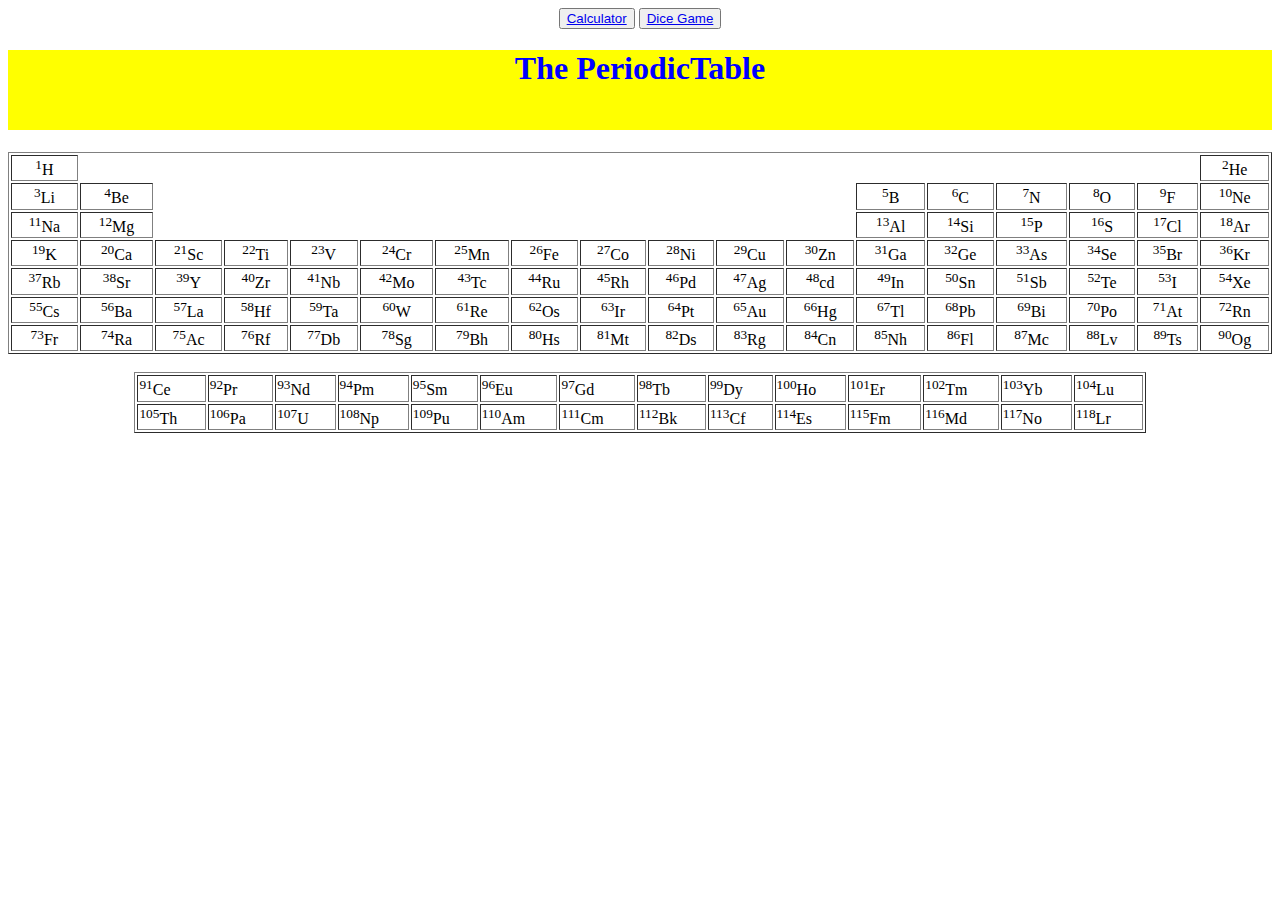
<file: index.html>
<!DOCTYPE html>
<html lang="en">

<head>
    <meta charset="UTF-8">
    <meta http-equiv="X-UA-Compatible" content="IE=edge">
    <meta name="viewport" content="width=device-width, initial-scale=1.0">
    <title>Periodic table</title>
</head>

<body>
    <center>
        <button> <a href="calculator/calculator.html">Calculator</a></button>
        <button> <a href="dicegame/dice.html">Dice Game</a></button>
        <h1 style="background-color: yellow;color: blue;height: 40px; height: 80px;">The PeriodicTable</h1>
        <table border="1" style= "empty-cells: hide; text-align: center;" width="100%" >

            <tr>
                <td><sup>1</sup>H </td>
                <td colspan="16"> </td>
                <td><sup>2</sup>He</td>
            </tr>
            <tr>
                <td><sup>3</sup>Li</td>
                <td><sup>4</sup>Be</td>
                <td colspan="10"></td>
                <td><sup>5</sup>B</td>
                <td><sup>6</sup>C</td>
                <td><sup>7</sup>N</td>
                <td><sup>8</sup>O</td>
                <td><sup>9</sup>F</td>
                <td><sup>10</sup>Ne</td>
            </tr>
            <tr>
                <td><sup>11</sup>Na</td>
                <td><sup>12</sup>Mg</td>
                <td colspan="10"></td>
                <td><sup>13</sup>Al</td>
                <td><sup>14</sup>Si</td>
                <td><sup>15</sup>P</td>
                <td><sup>16</sup>S</td>
                <td><sup>17</sup>Cl</td>
                <td><sup>18</sup>Ar</td>
            </tr>
            <tr>
                <td><sup>19</sup>K</td>
                <td><sup>20</sup>Ca</td>
                <td><sup>21</sup>Sc</td>
                <td><sup>22</sup>Ti</td>
                <td><sup>23</sup>V</td>
                <td><sup>24</sup>Cr</td>
                <td><sup>25</sup>Mn</td>
                <td><sup>26</sup>Fe</td>
                <td><sup>27</sup>Co</td>
                <td><sup>28</sup>Ni</td>
                <td><sup>29</sup>Cu</td>
                <td><sup>30</sup>Zn</td>
                <td><sup>31</sup>Ga</td>
                <td><sup>32</sup>Ge</td>
                <td><sup>33</sup>As</td>
                <td><sup>34</sup>Se</td>
                <td><sup>35</sup>Br</td>
                <td><sup>36</sup>Kr</td>
            </tr>
            <tr>
                <td><sup>37</sup>Rb</td>
                <td><sup>38</sup>Sr</td>
                <td><sup>39</sup>Y</td>
                <td><sup>40</sup>Zr</td>
                <td><sup>41</sup>Nb</td>
                <td><sup>42</sup>Mo</td>
                <td><sup>43</sup>Tc</td>
                <td><sup>44</sup>Ru</td>
                <td><sup>45</sup>Rh</td>
                <td><sup>46</sup>Pd</td>
                <td><sup>47</sup>Ag</td>
                <td><sup>48</sup>cd</td>
                <td><sup>49</sup>In</td>
                <td><sup>50</sup>Sn</td>
                <td><sup>51</sup>Sb</td>
                <td><sup>52</sup>Te</td>
                <td><sup>53</sup>I</td>
                <td><sup>54</sup>Xe</td>
            </tr>
            <tr>
                <td><sup>55</sup>Cs</td>
                <td><sup>56</sup>Ba</td>
                <td><sup>57</sup>La</td>
                <td><sup>58</sup>Hf</td>
                <td><sup>59</sup>Ta</td>
                <td><sup>60</sup>W</td>
                <td><sup>61</sup>Re</td>
                <td><sup>62</sup>Os</td>
                <td><sup>63</sup>Ir</td>
                <td><sup>64</sup>Pt</td>
                <td><sup>65</sup>Au</td>
                <td><sup>66</sup>Hg</td>
                <td><sup>67</sup>Tl</td>
                <td><sup>68</sup>Pb</td>
                <td><sup>69</sup>Bi</td>
                <td><sup>70</sup>Po</td>
                <td><sup>71</sup>At</td>
                <td><sup>72</sup>Rn</td>
            </tr>
            <tr>
                <td><sup>73</sup>Fr</td>
                <td><sup>74</sup>Ra</td>
                <td><sup>75</sup>Ac</td>
                <td><sup>76</sup>Rf</td>
                <td><sup>77</sup>Db</td>
                <td><sup>78</sup>Sg</td>
                <td><sup>79</sup>Bh</td>
                <td><sup>80</sup>Hs</td>
                <td><sup>81</sup>Mt</td>
                <td><sup>82</sup>Ds</td>
                <td><sup>83</sup>Rg</td>
                <td><sup>84</sup>Cn</td>
                <td><sup>85</sup>Nh</td>
                <td><sup>86</sup>Fl</td>
                <td><sup>87</sup>Mc</td>
                <td><sup>88</sup>Lv</td>
                <td><sup>89</sup>Ts</td>
                <td><sup>90</sup>Og</td>
            </tr>
        </table>
        <br>
        <table border="1px" style="empty-cells: hide;" width="80%">


            <td><sup>91</sup>Ce</td>
            <td><sup>92</sup>Pr</td>
            <td><sup>93</sup>Nd</td>
            <td><sup>94</sup>Pm</td>
            <td><sup>95</sup>Sm</td>
            <td><sup>96</sup>Eu</td>
            <td><sup>97</sup>Gd</td>
            <td><sup>98</sup>Tb</td>
            <td><sup>99</sup>Dy</td>
            <td><sup>100</sup>Ho</td>
            <td><sup>101</sup>Er</td>
            <td><sup>102</sup>Tm</td>
            <td><sup>103</sup>Yb</td>
            <td><sup>104</sup>Lu</td>

            </tr>
            <tr>

                <td><sup>105</sup>Th</td>
                <td><sup>106</sup>Pa</td>
                <td><sup>107</sup>U</td>
                <td><sup>108</sup>Np</td>
                <td><sup>109</sup>Pu</td>
                <td><sup>110</sup>Am</td>
                <td><sup>111</sup>Cm</td>
                <td><sup>112</sup>Bk</td>
                <td><sup>113</sup>Cf</td>
                <td><sup>114</sup>Es</td>
                <td><sup>115</sup>Fm</td>
                <td><sup>116</sup>Md</td>
                <td><sup>117</sup>No</td>
                <td><sup>118</sup>Lr</td>


            </tr>
        </table>
    </center>
</body>

</html>
</file>
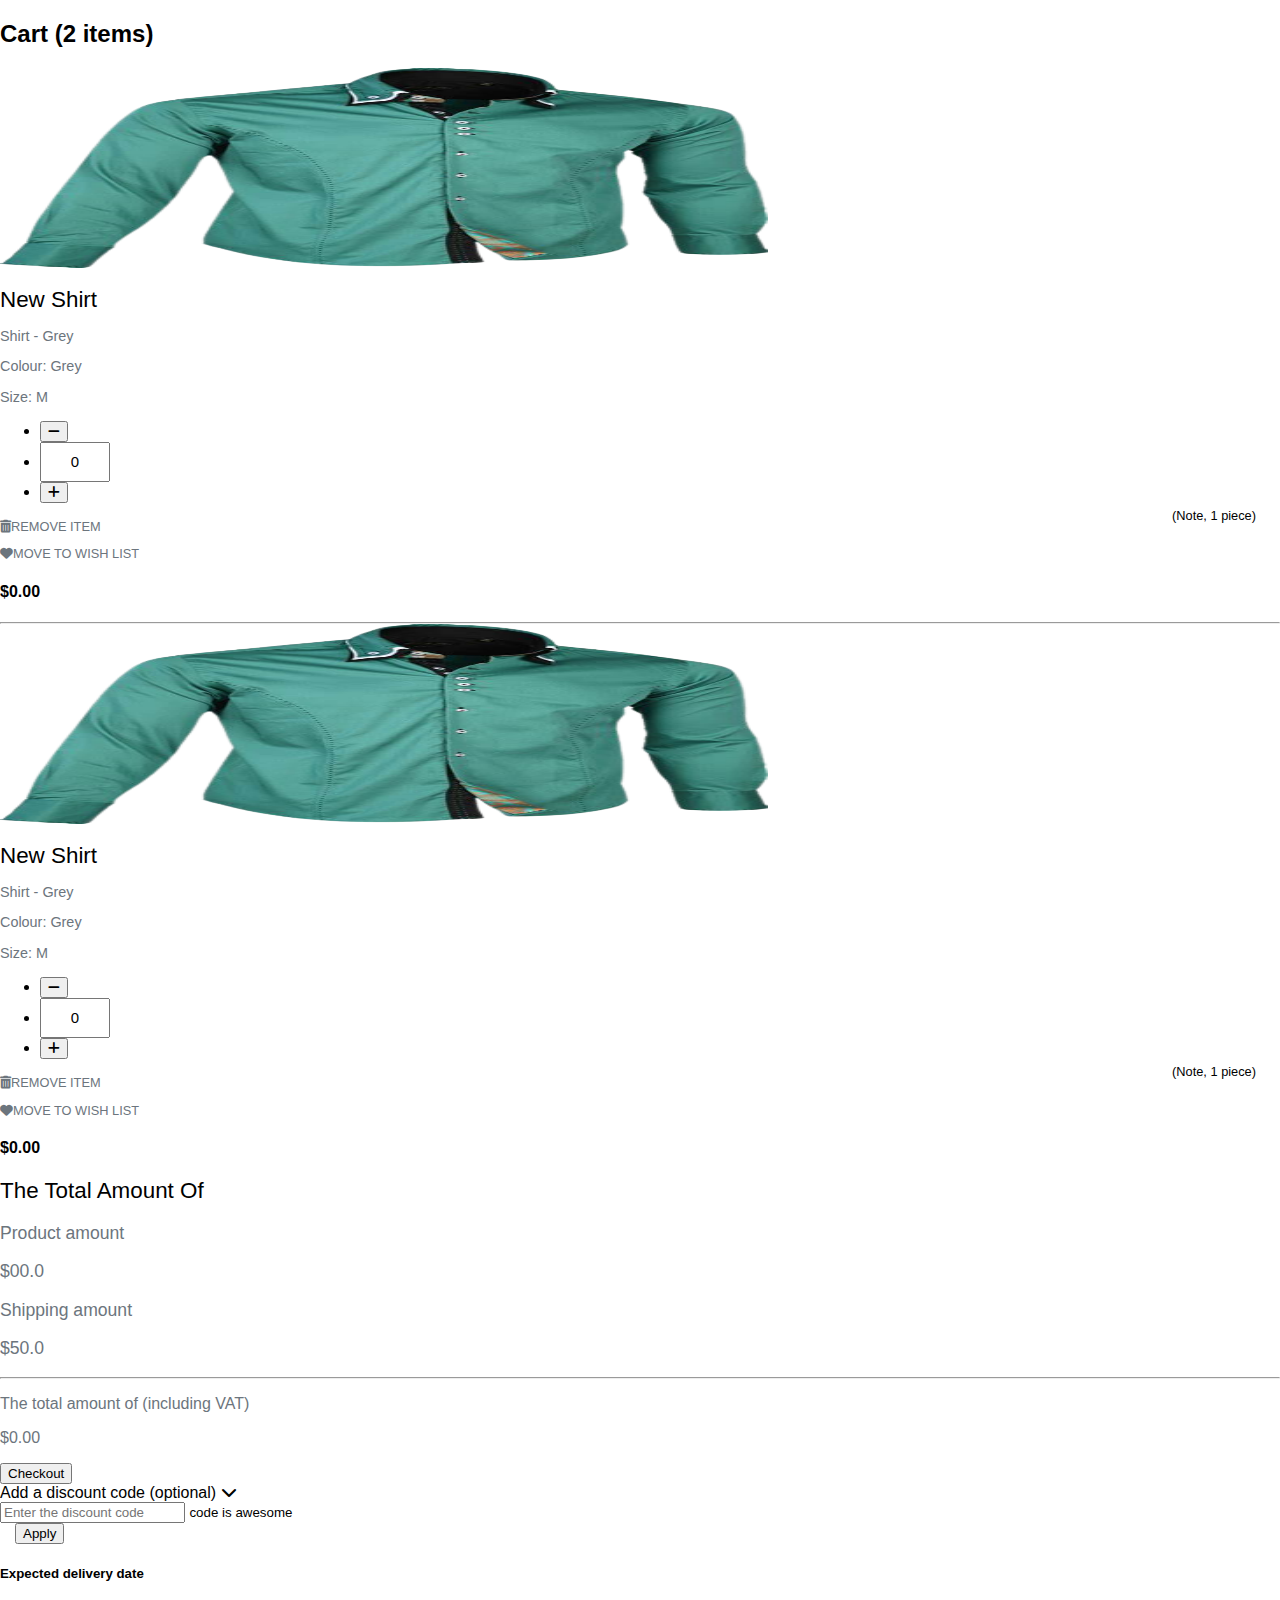
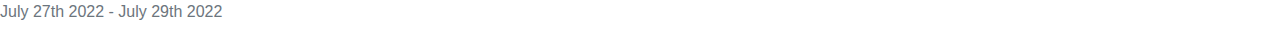
<file: ecommerce page/index.html>
<!doctype html>
<html lang="en">

<head>
    <meta charset="utf-8">
    <meta name="viewport" content="width=device-width, initial-scale=1">
    <link href="https://cdn.jsdelivr.net/npm/bootstrap@5.0.2/dist/css/bootstrap.min.css" rel="stylesheet"
        integrity="sha384-EVSTQN3/azprG1Anm3QDgpJLIm9Nao0Yz1ztcQTwFspd3yD65VohhpuuCOmLASjC" crossorigin="anonymous">
    <link rel="stylesheet" href="https://cdnjs.cloudflare.com/ajax/libs/font-awesome/6.1.2/css/all.min.css">
    <link rel="stylesheet" href="css/style.css">
    <title>Ecommerce</title>
</head>

<body class="bg-light">
    <div class="container-fluid">
        <div class="row">
            <div class="col-md-10 col-11 mx-auto">
                <div class="row mt-5 gx-3">
                    <!-- left side div -->
                    <div class="col-md-12 col-lg-8 col-11 mx-auto main_cart mb-lg-0 mb-5 shadow">
                        <div class="card p-4">
                            <h2 class="py-4 font-weight-bold">Cart (2 items)</h2>
                            <div class="row">
                                <!-- cart images div -->
                                <div class="col-md-5 col-11 mx-auto bg-light d-flex 
                                justify-content-center align-items-center product_img shadow">
                                    <img src="images/image1.png" width="60%" height="100%" alt="cart image"
                                        class="img_fluid">
                                </div>
                                <!-- cart product -->
                                <div class="col-md-7 col-11 mx-auto px-4 mt-2">
                                    <div class="row">
                                        <!--product name  -->
                                        <div class="col-5 card-title">
                                            <h1 class="mb-4 product_name">New Shirt</h1>
                                            <p class="mb-2">Shirt - Grey</p>
                                            <p class="mb-2">Colour: Grey</p>
                                            <p class="mb-3">Size: M</p>
                                        </div>
                                        <!-- Quantity inc -->
                                        <div class="col-7">
                                            <ul class="pagination justify-content-end set_quantity">
                                                <li class="page-item">
                                                    <button class="page-link"
                                                        onclick="decreaseNumber('textbox','itemValue')">
                                                        <i class="fa-solid fa-minus"></i></button>
                                                </li>
                                                <li class="page-item"><input class="page-link" type="text" name=""
                                                        value="0" id="textbox"> </li>
                                                <li class="page-item">
                                                    <button class="page-link"
                                                        onclick="increaseNumber('textbox','itemValue')"><i
                                                            class="fa-solid fa-plus"></i></button>
                                                </li>
                                            </ul>
                                        </div>
                                    </div>
                                    <!-- remove move and price -->
                                    <div class="row remove-and-wish">
                                        <div class="col-10 d-flex justify-content-between remove_wish">
                                            <p><i class="fas fa-trash-alt"></i>REMOVE ITEM</p>
                                            <p><i class="fas fa-heart"></i>MOVE TO WISH LIST</p>
                                        </div>
                                        <div class="col-2 d-flex justify-content-end price-money">
                                            <h4>$<span id="itemValue">0.00</span></h4>
                                        </div>
                                    </div>
                                </div>
                            </div>
                        </div>
<a href="assignment/index.html"></a>
<a href="paralex web/index.html"></a>
                        <!-- second cart -->
                        <hr>
                        <div class="card p-4">
                            <div class="row">
                                <!-- cart images div -->
                                <div class="col-md-5 col-11 mx-auto bg-light d-flex 
                                justify-content-center align-items-center product_img shadow">
                                    <img src="images/image1.png" width="60%" height="100%" alt="cart image"
                                        class="img_fluid">
                                </div>
                                <!-- cart product -->
                                <div class="col-md-7 col-11 mx-auto px-4 mt-2">
                                    <div class="row">
                                        <!--product name  -->
                                        <div class="col-5 card-title">
                                            <h1 class="mb-4 product_name">New Shirt</h1>
                                            <p class="mb-2">Shirt - Grey</p>
                                            <p class="mb-2">Colour: Grey</p>
                                            <p class="mb-3">Size: M</p>
                                        </div>
                                        <!-- Quantity inc -->
                                        <div class="col-7">
                                            <ul class="pagination justify-content-end set_quantity">
                                                <li class="page-item"><button class="page-link"
                                                        onclick="decreaseNumber('textbox1','itemValue1')"><i
                                                            class="fa-solid fa-minus"></i></button>
                                                </li>
                                                <li class="page-item"><input class="page-link" type="text" name=""
                                                        value="0" id="textbox1"> </li>
                                                <li class="page-item"><button class="page-link"
                                                        onclick="increaseNumber('textbox1','itemValue1')"><i
                                                            class="fa-solid fa-plus"></i></button></li>
                                            </ul>
                                        </div>
                                    </div>
                                    <!-- remove move and price -->
                                    <div class="row remove-and-wish">
                                        <div class="col-10 d-flex justify-content-between remove_wish">
                                            <p><i class="fas fa-trash-alt"></i>REMOVE ITEM</p>
                                            <p><i class="fas fa-heart"></i>MOVE TO WISH LIST</p>
                                        </div>
                                        <div class="col-2 d-flex justify-content-end price-money">
                                            <h4>$<span id="itemValue1">0.00</span></h4>
                                        </div>
                                    </div>
                                </div>
                            </div>
                        </div>
                    </div>
                    <!-- right side -->
                    <div class="col-md-12 col-lg-4 right col-11 mx-auto mt-lg-0 mt-md-5">
                        <div class="right_side p-3 bg-white shadow">
                            <h2 class="product_name mb-5">The Total Amount of</h2>
                            <div class="price_indiv d-flex justify-content-between">
                                <p>Product amount</p>
                                <p>$<span id="product_amount">00.0</span> </p>
                            </div>
                            <div class="price_indiv d-flex justify-content-between">
                                <p>Shipping amount</p>
                                <p>$<span id="shipping_amount">50.0</span> </p>
                            </div>
                            <hr>
                            <div class="total-amt d-flex justify-content-between fw-bold">
                                <p>The total amount of (including VAT)</p>
                                <p>$<span id="total_cart_amt">0.00</span> </p>
                            </div>
                            <button class="btn btn-primary text-uppercase">Checkout</button>
                        </div>
                        <!-- discount code part -->
                        <div class="discount_code mt-2 shadow">
                            <div class="card p-2">
                                <a data-bs-toggle="collapse" href="#collapseExample" role="button" aria-expanded="false"
                                    aria-controls="collapseExample" class="d-flex justify-content-between ">
                                    Add a discount code (optional)
                                    <i class="fa-solid fa-chevron-down "></i>
                                </a>
                                <div class="collapse" id="collapseExample">
                                    <div class="card card-body">
                                        <div class="mt-3">
                                            <input type="text" name="" id="discount_code1" class="form-control fw-bold"
                                                placeholder="Enter the discount code">
                                            <small id="error_trw" class="text-dark">code is awesome</small>
                                        </div>
                                    </div>
                                    <button class="btn btn-primary btn-sm" onclick="discount_code()">Apply</button>
                                </div>
                            </div>
                            <!-- discount ends -->
                            <div class="mt-2  p-2 bg-white shadow">
                                <div class="pt-2">
                                    <h5 class="mb-4">Expected delivery date</h5>
                                    <p>July 27th 2022 - July 29th 2022</p>
                                </div>

                            </div>

                        </div>

                    </div>
                </div>
            </div>
        </div>
    </div>




    <script src="js/app.js"></script>
    <script src="https://cdn.jsdelivr.net/npm/bootstrap@5.0.2/dist/js/bootstrap.bundle.min.js"
        integrity="sha384-MrcW6ZMFYlzcLA8Nl+NtUVF0sA7MsXsP1UyJoMp4YLEuNSfAP+JcXn/tWtIaxVXM"
        crossorigin="anonymous"></script>

</body>

</html>
</file>
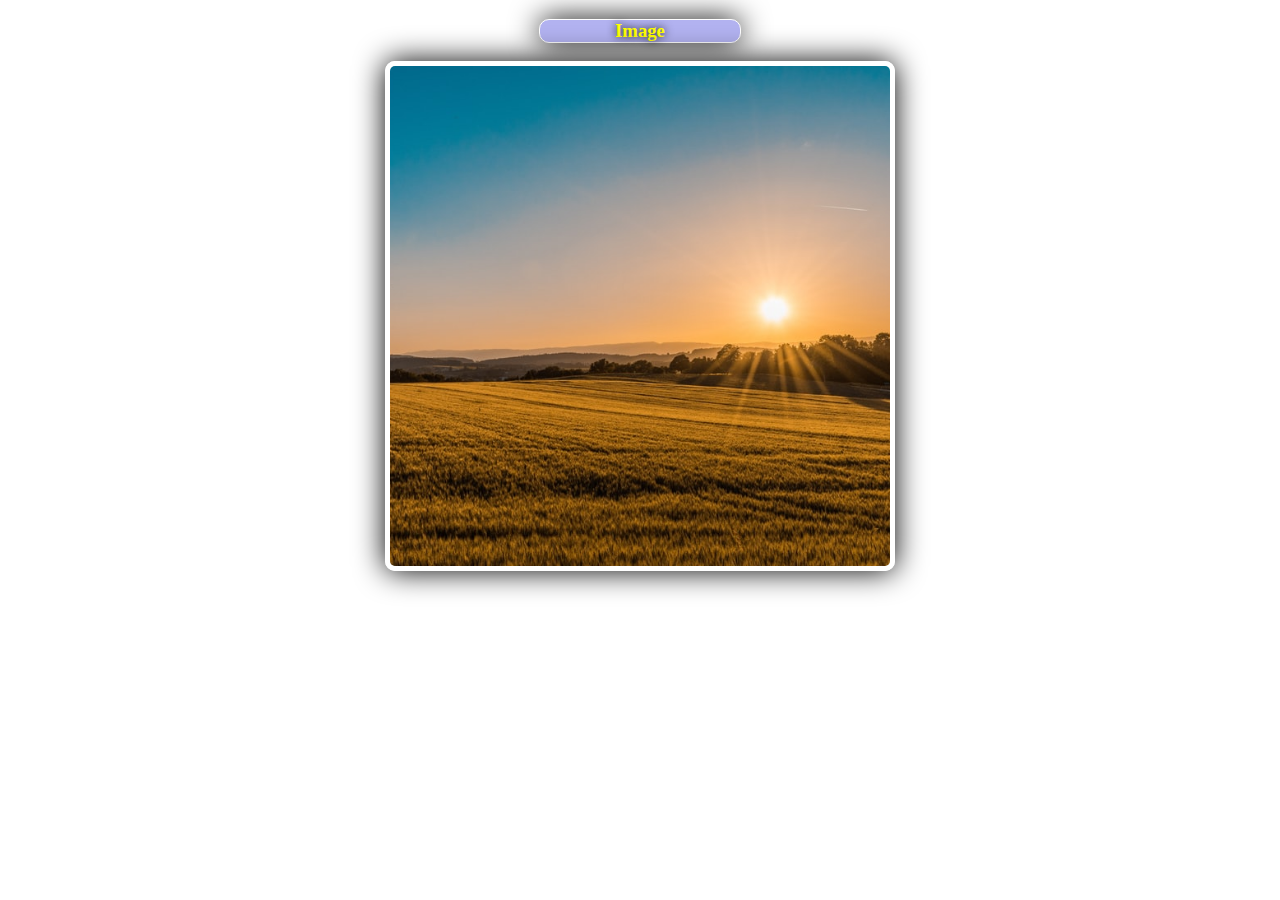
<file: image slider/index.html>
<!DOCTYPE html>
<html lang="en">
<head>
    <meta charset="UTF-8">
    <meta http-equiv="X-UA-Compatible" content="IE=edge">
    <meta name="viewport" content="width=device-width, initial-scale=1.0">
    <title>Document</title>
    <link rel="stylesheet" href="style.css">
</head>
<body>
    <div id="main">
        <h3 id="imageName">Image</h3>
    </div>
            <img src="image.jpg" alt="" id="change" onclick="imageChange(event)" >
    
    <script src="app.js"></script>
</body>
</html>
</file>
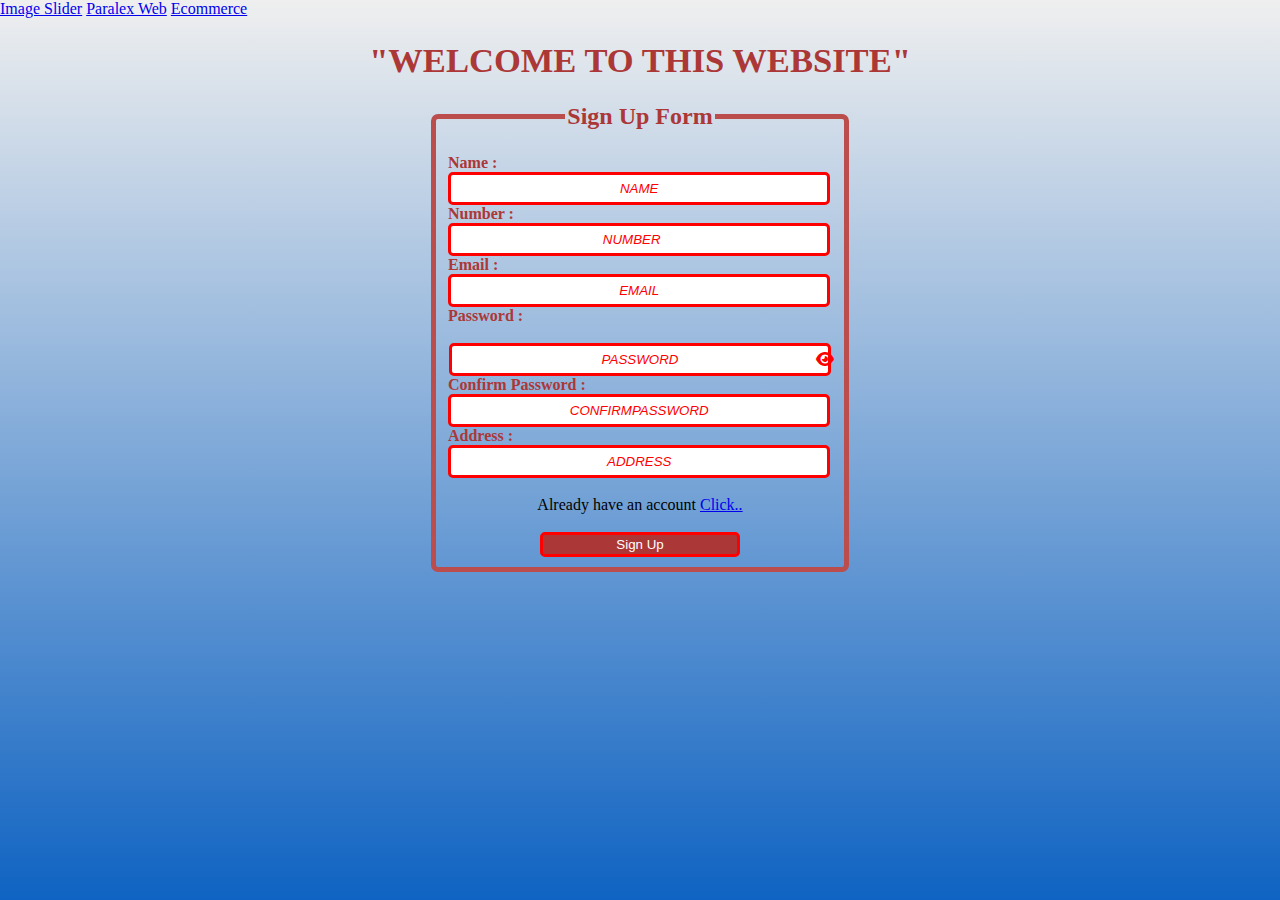
<file: login validation/index.html>
<!DOCTYPE html>
<html lang="en">

<head>
    <meta charset="UTF-8">
    <meta http-equiv="X-UA-Compatible" content="IE=edge">
    <meta name="viewport" content="width=device-width, initial-scale=1.0">
    <title>Sign In</title>
    <link rel="stylesheet" href="https://cdnjs.cloudflare.com/ajax/libs/font-awesome/6.1.1/css/all.min.css">
    <link rel="stylesheet" href="style.css">

</head>

<body>
    <a href="assignment/index.html" target="_blank">Image Slider</a>
    <a href="paralex web/index.html" target="_blank">Paralex Web</a>
    <a href="ecommerce/index.html" target="_blank">Ecommerce</a>

    <h1 id="heading">
        "WELCOME TO THIS WEBSITE"
    </h1>
    <p id="alertsign"></p>
    <fieldset id="sign">
        <legend id="leg"><b>Sign Up Form </b></legend>
        <form onsubmit="signup(); return false;">
            <br>
            <label for="firstname">Name :</label>
            <br>
            <input type="text" id="firstname" required placeholder="name"><br>
            <label for="no">Number :</label>
            <br>
            <input type="number" id="no" required placeholder="number"><br>

            <label for="email">Email :</label><br>
            <input type="email" id="email" required placeholder="Email"><br>

            <label for="password">Password :</label>
            <br>
            <div id="input">
                <i onclick="eye()" id="icon" class="fa-solid fa-eye "></i>
                <input type="password" id="password" required placeholder="password"><br>
            </div>
            
            <label for="confirmpassword">Confirm Password :</label>
            <br>
            <input type="password" id="confirmpassword" required placeholder="confirmpassword"><br>
            <label for="address">Address :</label>
            <br>
            <input type="text" id="address" required placeholder="address"><br><br>
            <div>
                Already have an account <a href="login.html">Click..</a>
                <br><br>
                <input type="submit" value="Sign Up"><br>
            </div>


        </form>
    </fieldset>

    <script src="index.js"></script>
</body>

</html>
</file>
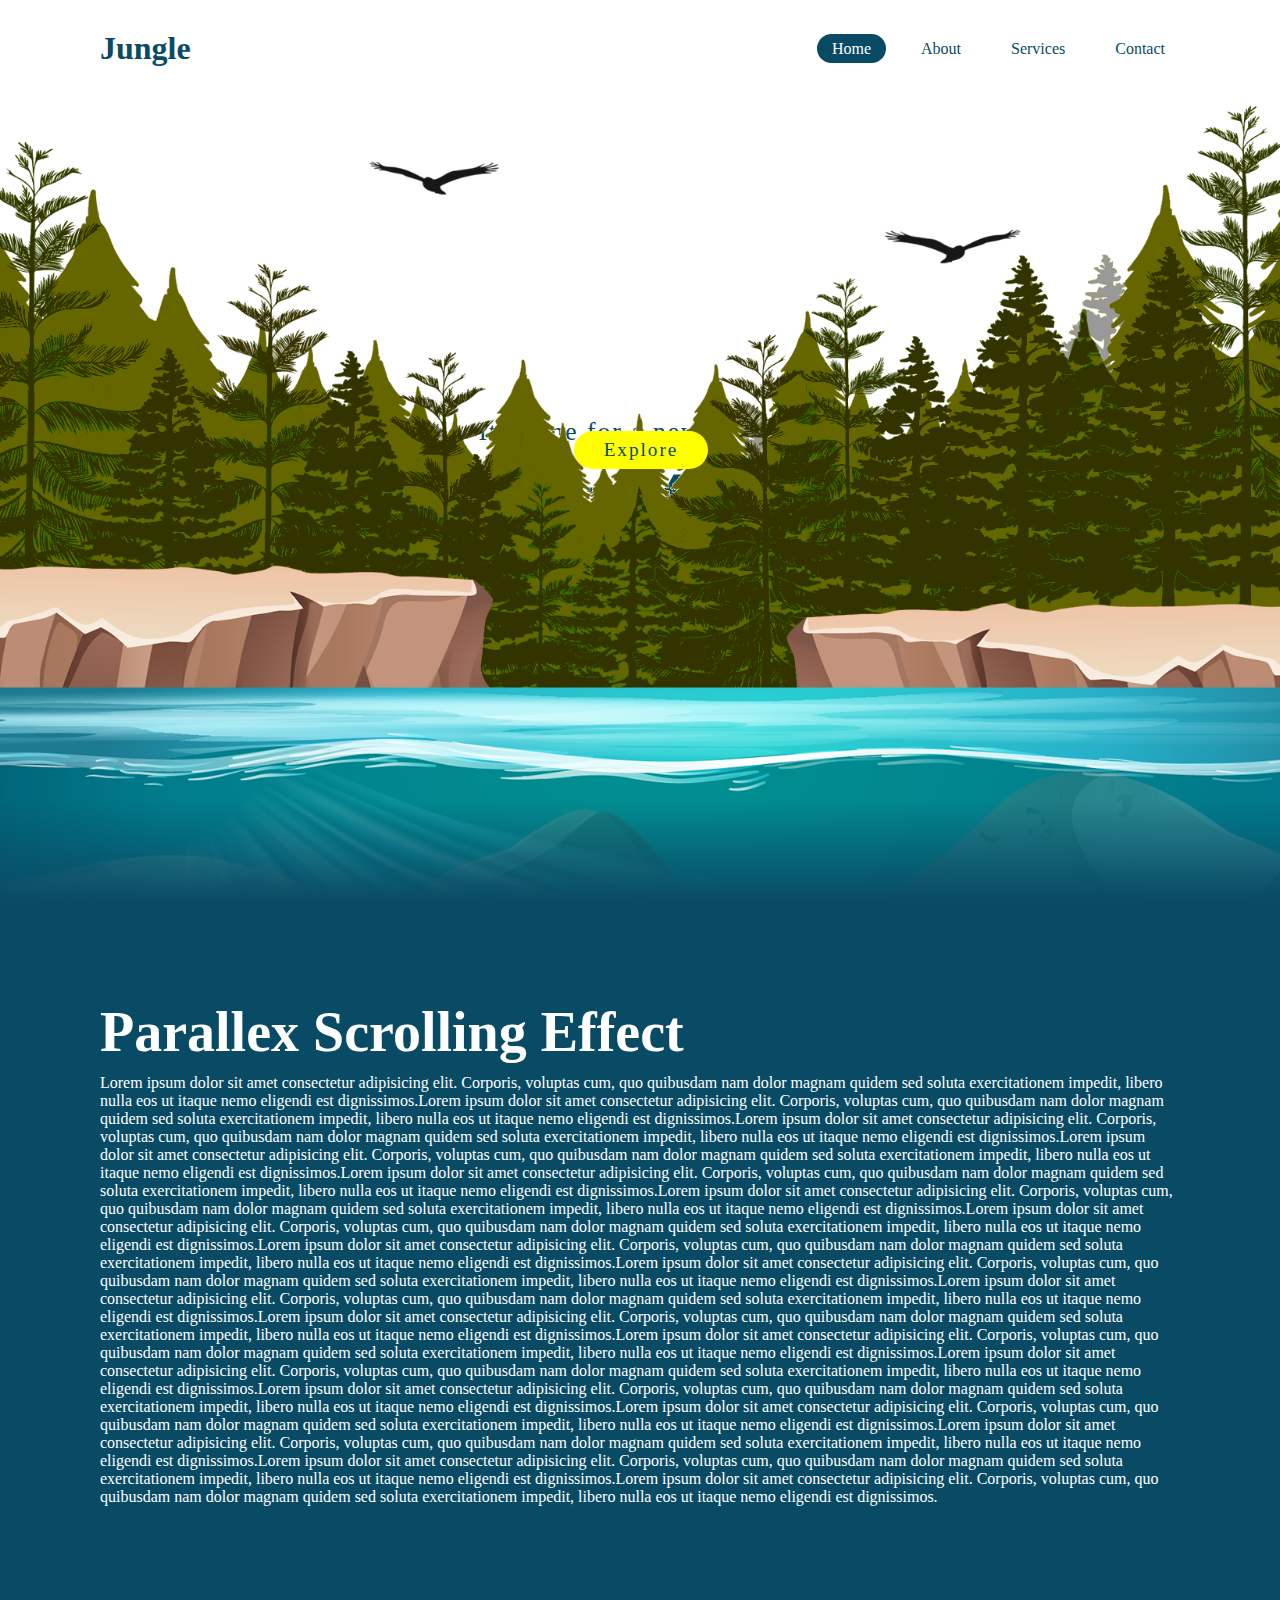
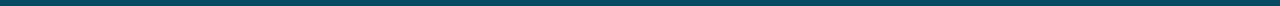
<file: paralex web/index.html>
<!DOCTYPE html>
<html lang="en">

<head>
    <meta charset="UTF-8">
    <meta http-equiv="X-UA-Compatible" content="IE=edge">
    <meta name="viewport" content="width=device-width, initial-scale=1.0">
    <title>Parallex</title>
    <link rel="stylesheet" href="style.css">
</head>

<body>
    <header id="header">
        <a href="#" class="logo">Jungle </a>
        <ul>
            <li> <a href="#" class="active">Home</a></li>
            <li> <a href="#">About</a></li>
            <li> <a href="#">Services</a></li>
            <li> <a href="#">Contact</a></li>
        </ul>
    </header>
    <section>
        <h2 id="text"><span>It's time for a new</span><br>Adventure</h2>
        <img src="images/bird1.png" id="bird1" >
        <img src="images/bird2.png" id="bird2" >
        <img src="images/forest.png" id="forest" >
        <a href="#" id="btn">Explore</a>
        <img src="images/rocks.png" id="rocks">
        <img src="images/water.png" id="water">
    </section>
    <div class="sec">
        <h2>Parallex Scrolling Effect</h2>
        <p>Lorem ipsum dolor sit amet consectetur adipisicing elit. Corporis, voluptas cum, quo quibusdam nam dolor
            magnam quidem sed soluta exercitationem impedit, libero nulla eos ut itaque nemo eligendi est dignissimos.Lorem ipsum dolor sit amet consectetur adipisicing elit. Corporis, voluptas cum, quo quibusdam nam dolor
            magnam quidem sed soluta exercitationem impedit, libero nulla eos ut itaque nemo eligendi est dignissimos.Lorem ipsum dolor sit amet consectetur adipisicing elit. Corporis, voluptas cum, quo quibusdam nam dolor
            magnam quidem sed soluta exercitationem impedit, libero nulla eos ut itaque nemo eligendi est dignissimos.Lorem ipsum dolor sit amet consectetur adipisicing elit. Corporis, voluptas cum, quo quibusdam nam dolor
            magnam quidem sed soluta exercitationem impedit, libero nulla eos ut itaque nemo eligendi est dignissimos.Lorem ipsum dolor sit amet consectetur adipisicing elit. Corporis, voluptas cum, quo quibusdam nam dolor
            magnam quidem sed soluta exercitationem impedit, libero nulla eos ut itaque nemo eligendi est dignissimos.Lorem ipsum dolor sit amet consectetur adipisicing elit. Corporis, voluptas cum, quo quibusdam nam dolor
            magnam quidem sed soluta exercitationem impedit, libero nulla eos ut itaque nemo eligendi est dignissimos.Lorem ipsum dolor sit amet consectetur adipisicing elit. Corporis, voluptas cum, quo quibusdam nam dolor
            magnam quidem sed soluta exercitationem impedit, libero nulla eos ut itaque nemo eligendi est dignissimos.Lorem ipsum dolor sit amet consectetur adipisicing elit. Corporis, voluptas cum, quo quibusdam nam dolor
            magnam quidem sed soluta exercitationem impedit, libero nulla eos ut itaque nemo eligendi est dignissimos.Lorem ipsum dolor sit amet consectetur adipisicing elit. Corporis, voluptas cum, quo quibusdam nam dolor
            magnam quidem sed soluta exercitationem impedit, libero nulla eos ut itaque nemo eligendi est dignissimos.Lorem ipsum dolor sit amet consectetur adipisicing elit. Corporis, voluptas cum, quo quibusdam nam dolor
            magnam quidem sed soluta exercitationem impedit, libero nulla eos ut itaque nemo eligendi est dignissimos.Lorem ipsum dolor sit amet consectetur adipisicing elit. Corporis, voluptas cum, quo quibusdam nam dolor
            magnam quidem sed soluta exercitationem impedit, libero nulla eos ut itaque nemo eligendi est dignissimos.Lorem ipsum dolor sit amet consectetur adipisicing elit. Corporis, voluptas cum, quo quibusdam nam dolor
            magnam quidem sed soluta exercitationem impedit, libero nulla eos ut itaque nemo eligendi est dignissimos.Lorem ipsum dolor sit amet consectetur adipisicing elit. Corporis, voluptas cum, quo quibusdam nam dolor
            magnam quidem sed soluta exercitationem impedit, libero nulla eos ut itaque nemo eligendi est dignissimos.Lorem ipsum dolor sit amet consectetur adipisicing elit. Corporis, voluptas cum, quo quibusdam nam dolor
            magnam quidem sed soluta exercitationem impedit, libero nulla eos ut itaque nemo eligendi est dignissimos.Lorem ipsum dolor sit amet consectetur adipisicing elit. Corporis, voluptas cum, quo quibusdam nam dolor
            magnam quidem sed soluta exercitationem impedit, libero nulla eos ut itaque nemo eligendi est dignissimos.Lorem ipsum dolor sit amet consectetur adipisicing elit. Corporis, voluptas cum, quo quibusdam nam dolor
            magnam quidem sed soluta exercitationem impedit, libero nulla eos ut itaque nemo eligendi est dignissimos.Lorem ipsum dolor sit amet consectetur adipisicing elit. Corporis, voluptas cum, quo quibusdam nam dolor
            magnam quidem sed soluta exercitationem impedit, libero nulla eos ut itaque nemo eligendi est dignissimos.Lorem ipsum dolor sit amet consectetur adipisicing elit. Corporis, voluptas cum, quo quibusdam nam dolor
            magnam quidem sed soluta exercitationem impedit, libero nulla eos ut itaque nemo eligendi est dignissimos.
        </p>
    </div>




    <script src="app.js"></script>
</body>

</html>
</file>
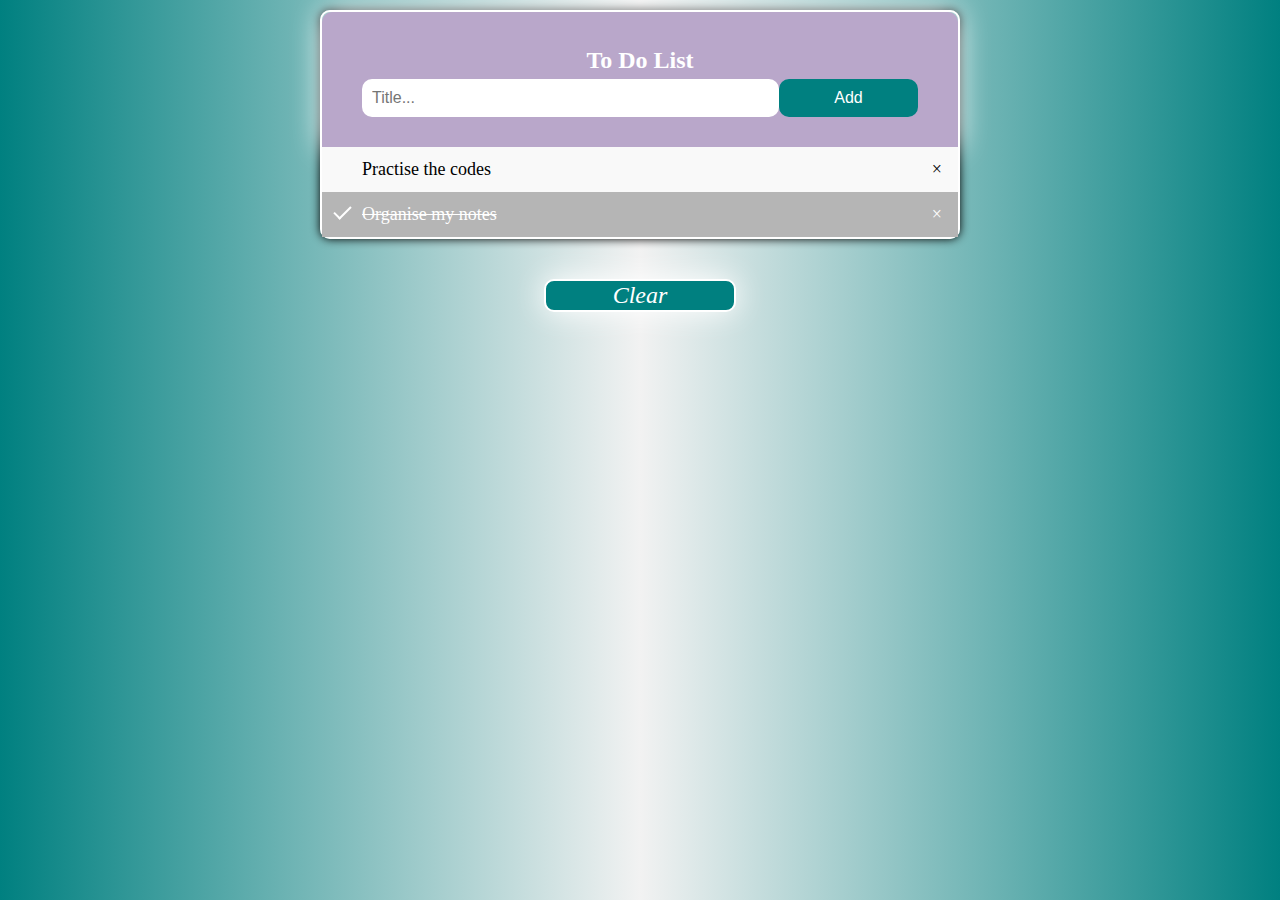
<file: todo/index.html>
<!DOCTYPE html>
<html>

<head>
    <link rel="stylesheet" href="style.css">
</head>

<body>
    <div class="main">

        <div class="header">
            <form onsubmit="newElement();return false;">
                <h2>To Do List</h2>
                <input type="text" id="myInput" placeholder="Title..." required>
                <input type="button" class="addBtn" value="Add">
            </form>
        </div>

        <ul id="myUL">
            <li>Practise the codes</li>
            <li class="checked">Organise my notes</li>
        </ul>
    </div>
    <button type="button" id="clear-list" onclick="removeAll()">Clear</button>

    <script src="index.js"></script>

</body>

</html>
</file>
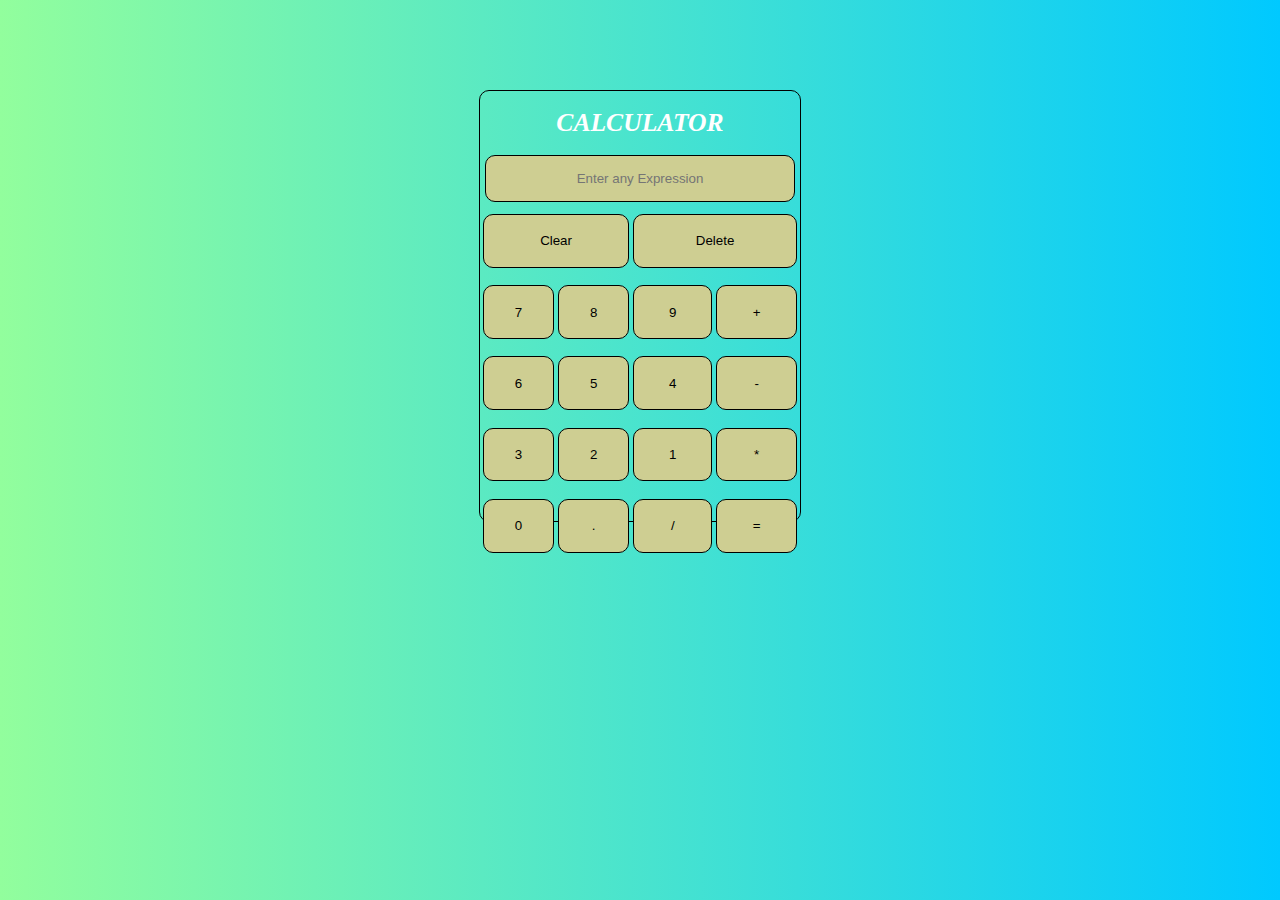
<file: calculator/calculator.html>
<!DOCTYPE html>
<html lang="en">

<meta charset="UTF-8">
<meta http-equiv="X-UA-Compatible" content="IE=edge">
<meta name="viewport" content="width=device-width, initial-scale=1.0">
<link rel="stylesheet" href="calculator.css">
<script src="calculator.js"></script>

<head>
    <title>Calculator</title>
</head>

<body>
    <div id="main">
        <h1><i>CALCULATOR</i></h1>
        <table id="table">
            <tr id="showresult">
                <input type="text" id="showCalculation" placeholder="Enter any Expression">
            </tr>
            <tr>
                <td colspan="2"><input type="button" value="Clear" onclick="clr()"></td>
                <td colspan="2"><input type="button" value="Delete" onclick="delet()"></td>
            </tr>
            <tr>
                <td><input type="button" value="7" onclick="val(7)"></td>
                <td><input type="button" value="8" onclick="val(8)"></td>
                <td><input type="button" value="9" onclick="val(9)"></td>
                <td><input type="button" value="+" onclick="val(`+`)"></td>
            </tr>
            <tr>
                <td><input type="button" value="6" onclick="val(6)"></td>
                <td><input type="button" value="5" onclick="val(5)"></td>
                <td><input type="button" value="4" onclick="val(4)"></td>
                <td><input type="button" value="-" onclick="val(`-`)"></td>
            </tr>
            <tr>
                <td><input type="button" value="3" onclick="val(3)"></td>
                <td><input type="button" value="2" onclick="val(2)"></td>
                <td><input type="button" value="1" onclick="val(1)"></td>
                <td><input type="button" value="*" onclick="val(`*`)"></td>
            </tr>
            <tr>
                <td><input type="button" value="0" onclick="val(0)"></td>
                <td><input type="button" value="." onclick="val(`.`)"></td>
                <td><input type="button" value="/" onclick="val(`/`)"></td>
                <td><input type="button" value="=" onclick="result(`=`)"></td>
            </tr>
        </table>
    </div>
</body>


</html>
</file>
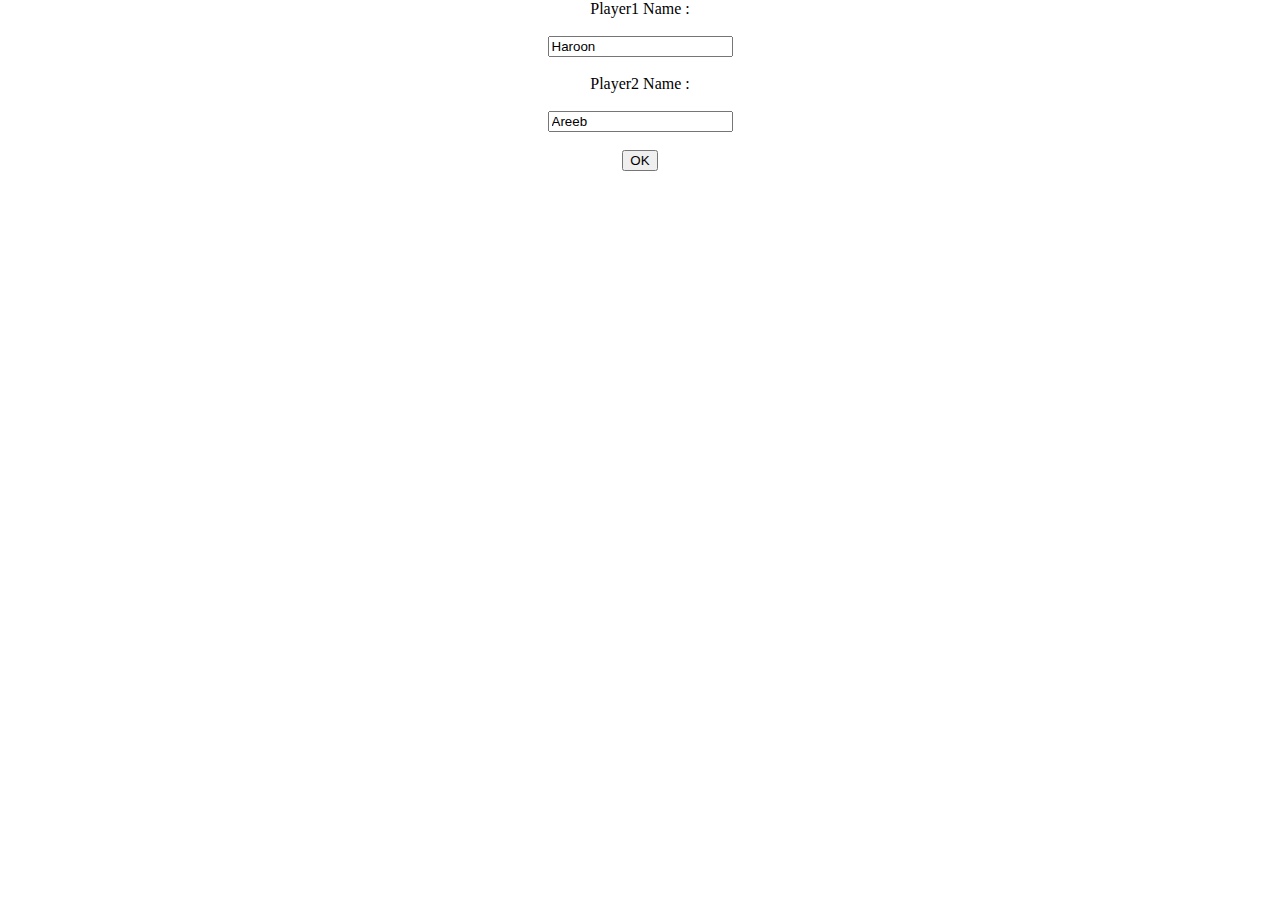
<file: dicegame/dice.html>
<!DOCTYPE html>
<html lang="en">

<head>
    <meta charset="UTF-8">
    <meta http-equiv="X-UA-Compatible" content="IE=edge">
    <meta name="viewport" content="width=device-width, initial-scale=1.0">
    <title>Dice Game</title>
    <link rel="stylesheet" href="dice.css">
    <script src="dice.js"></script>
</head>

<body>
    <div>
        <form onsubmit="PlayerName();return false" id="Name">
            <label for="player1">Player1 Name :</label><br><br>
            <input type="text" id="player1" placeholder="Enter Your Name" value="Haroon"><br><br>
            <label for="player2">Player2 Name :</label><br><br>
            <input type="text" id="player2" placeholder="Enter Your Name" value="Areeb"><br><br>
            <button type="submit">OK</button>
        </form>
    </div>
    <div id="nameshow">
        <aside id="first_name">
            <p id="name1"></p>
            <p id="player1Score">Score</p>
        </aside>
        <aside id="second_name">
            <p id="name2"></p>
            <p id="player2Score">Score</p>
        </aside >
    </div>
    <div class="container" id="maindiv">
        <h1>Dice Game</h1>
        <p id="resultText">Well Come to Dice Game</p>
        
        <div class="dice">
            <p>Player 1</p>
            <img id="image2" src="images/dice6.PNG" height="70%" width="50%">
        </div>

        <div class="dice">
            <p>Player 2</p>
            <img id="image1" src="images/dice6.PNG" height="70%" width="50%">
        </div>
        <input onclick="change()" type="button" value="Roll (1) times" class="btn" id="6times">
        <button onclick="reset()" class="btn" id="refresh">Reset</button>
    </div>
    <script>
        document.getElementById('nameshow').style.display = "none";
        document.getElementById('maindiv').style.display = "none";
        document.getElementById('6times').style.display = "none";
        document.getElementById('refresh').style.display = "none";
    </script>

</body>

</html>
</file>
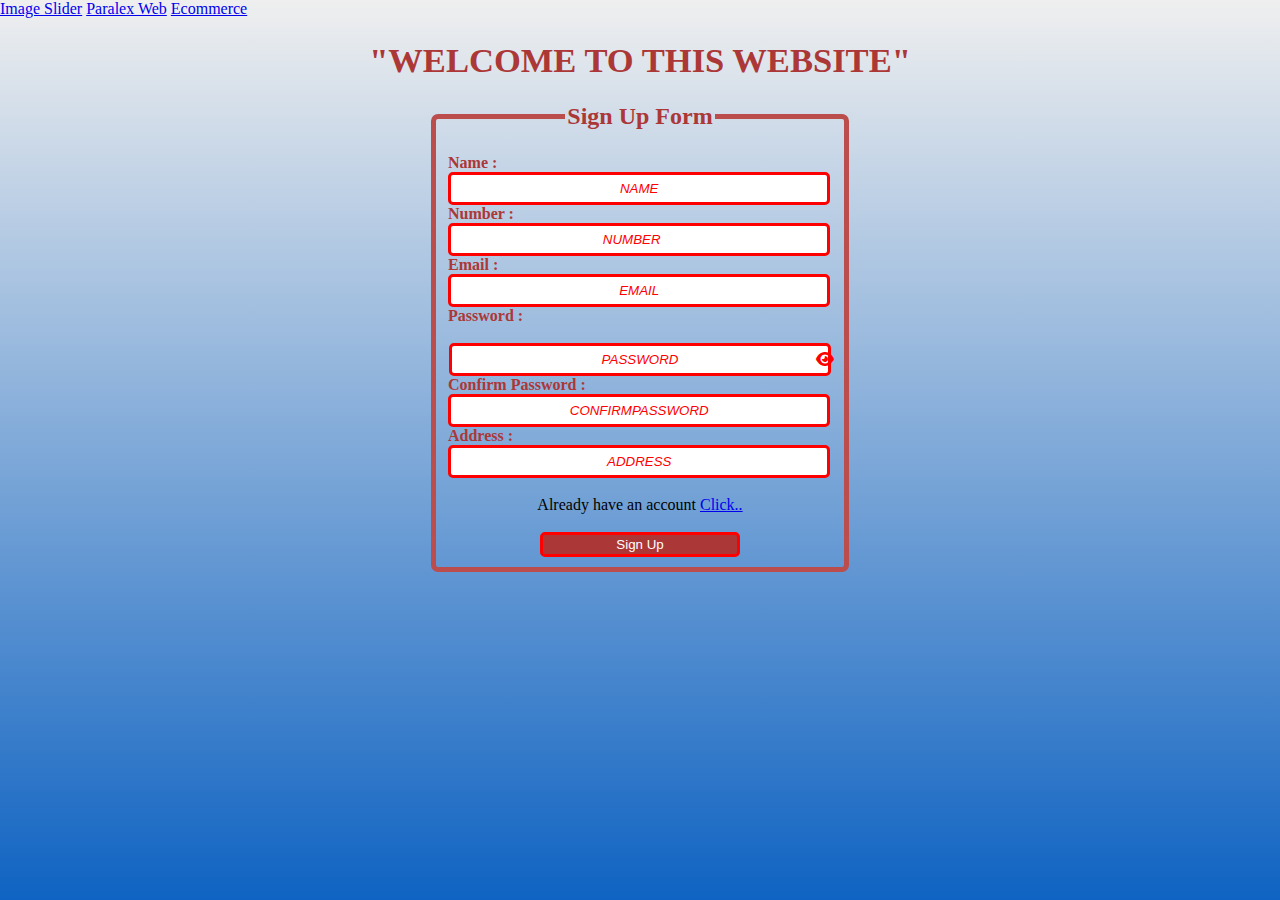
<file: login validation/home.html>
<!DOCTYPE html>
<html lang="en">

<head>
    <meta charset="UTF-8">
    <meta http-equiv="X-UA-Compatible" content="IE=edge">
    <meta name="viewport" content="width=device-width, initial-scale=1.0">
    <title>Home</title>
    <link rel="stylesheet" href="style.css">
</head>

<body>
    <nav>
        <button id="logout" onclick="logout()">Logout</button>
    </nav>
    <div>
        <div id="firstshow">
            <p>User Name :</p>
            <p>User Email :</p>
            <p>User Number :</p>
            <p>User Address :</p>
        </div>
        <div>
            <p id="userName"></p>
            <p id="userEmail"></p>
            <p id="userNumber"></p>
            <p id="userAddress"></p>
        </div>
    </div>

<div id="foredit">

    <!-- w3schools -->
    <button id="myBtn" class="btn">Edit</button>

    <div id="myModal" class="modal">

        <div class="modal-content">
            <span class="close">&times;</span>
            <br><br>

            <input type="text" id="updateName"><br>
            <input type="email" id="updateEmail"><br>
            <input type="number" id="updateNumber"><br>
            <input type="text" id="updateAddress"><br>
            
            <button onclick="edit()"class="btn">OK</button>
        </div>
        
    </div>
</div>
    <script src="index.js"></script>
</body>

</html>
</file>
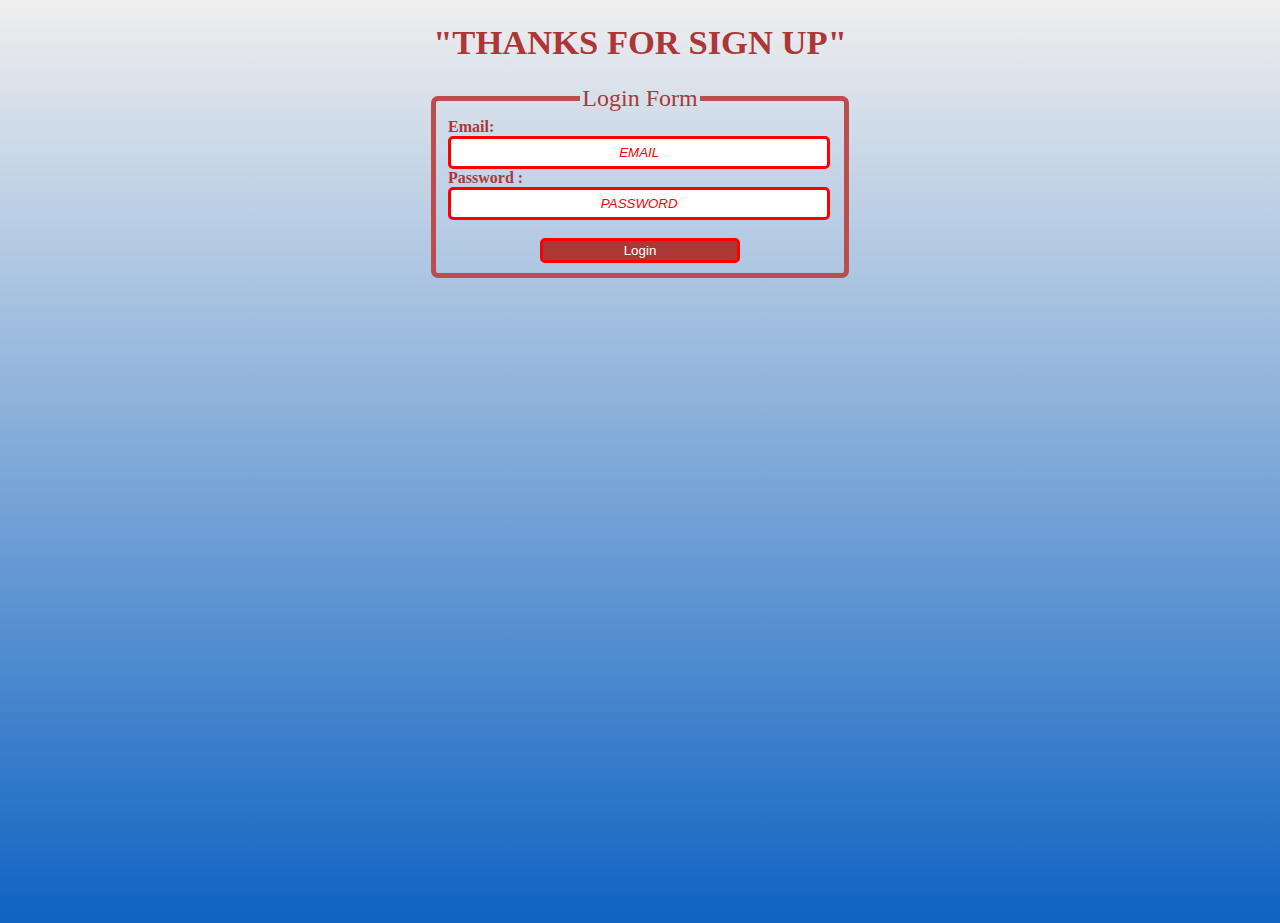
<file: login validation/login.html>
<!DOCTYPE html>
<html lang="en">
<head>
    <meta charset="UTF-8">
    <meta http-equiv="X-UA-Compatible" content="IE=edge">
    <meta name="viewport" content="width=device-width, initial-scale=1.0">
    <title>login</title>
    <link rel="stylesheet" href="style.css">
    
</head>
<body>
    <h1 id="heading Thanks">"THANKS FOR SIGN UP" </h1>
    <p id="alertlogin"></p>
    <fieldset>
        <legend>Login Form</legend>
        <form onsubmit="login(); return false;">

            <label for="login_email">Email:</label><br>
            <input type="email" id="login_email" required placeholder="Email">
            <br>
            <label for="login_password">Password :</label>
            <br>
            <input type="password" id="login_password" required placeholder="password">
            <br><br>
            <div>
                <input  type="submit" value="Login">
            </div>
        </form>
        
    </fieldset>
    
    <script src="index.js"></script>
</body>
</html>
</file>
<file: ecommerce page/css/style.css>
body {
  margin: 0;
  padding: 0;
  box-sizing: border-box;
  font-family: "Gill Sans", "Gill Sans MT", Calibri, "Trebuchet MS", sans-serif;
}
:root {
  --text-clr: var(#4f4f4f);
}
p {
  color: #6c757d;
}
a,
a:hover {
  text-decoration: none;
  color: var(--text-clr);
}
h2 {
  color: var(--text-clr);
  font-size: 1.5rem;
}
hr {
  margin-bottom: 0px;
}
.main_cart {
  background-color: #fff;
}
.card {
  border: none;
}
.product_img img {
  min-width: 200px;
  max-height: 200px;
}
.product_name {
  color: black;
  font-size: 1.4rem;
  text-transform: capitalize;
  font-weight: 500;
}
.card-title p {
  font-size: 0.9rem;
  font-weight: 500;
}
.remove-and-wish p {
  font-size: 0.8rem;
  margin-bottom: 10;
}
.price-money h4 {
  font-size: 1rem;
  font-weight: 600;
}
.set_quantity {
  position: relative;
}
.set_quantity::after {
  content: "(Note, 1 piece)";
  width: auto;
  height: auto;
  text-align: center;
  position: absolute;
  bottom: -20px;
  right: 1.5rem;
  font-size: 0.8rem;
}
.page-item input {
  line-height: 30px;
  padding: 3px;
  font-size: 15px;
  width: 60px;
  display: flex;
  justify-content: center;
  align-items: center;
  text-align: center;
}
.page-link:hover {
  text-decoration: none;
  color: #495057;
  outline: none !important;
}
.page-link:focus {
  box-shadow: none;
}
.price_indiv p {
  font-size: 1.1rem;
}
.fa-heart:hover {
  color: red;
}
.btn-sm {
  margin-left: 15px;
}
</file>
<file: image slider/style.css>
body {
  margin: 0;
  padding: 0;
  text-align: center;
}
#change {
  width: 500px;
  object-fit: cover;
  height: 500px;
  border: 5px solid white;
  box-shadow: 0px 0px 30px black;
  border-radius: 10px;
}
#imageName {
  width: 200px;
  border: 1px solid white;
  box-shadow: 0px 0px 30px black;
  border-radius: 10px;
  color: yellow;
  text-shadow: 0px 0px 10px black;
  background-color: rgb(178, 178, 240);
}#main{
    display: flex;
    justify-content: center;
    width: 500px;
    margin: 0 auto;
}
</file>
<file: login validation/style.css>
body {
  margin: 0px;
  padding: 0px;
  background: linear-gradient(#efefef, #0f63c2);
  background-repeat: no-repeat;
  height: 100vh;
  width: 100vw;
}

.two,
#first a {
  text-decoration: none;
  color: rgb(255, 255, 255);
  cursor: grabbing;
}

#first {
  margin: 0px;
  padding: 0px;
  overflow: hidden;
  display: flex;
  font-weight: bold;
  font-style: italic;
  justify-content: space-between;
  background-color: rgb(58, 43, 43);
  list-style-type: none;
}

fieldset {
  border-radius: 7px;
  width: 30%;
  margin: 10px auto;
  border: 5px solid rgb(187, 77, 77);
}
#alertlogin ,#alertsign {
  color: #2a5688;
  text-shadow: 0px 0px 10px red;
  box-shadow: 0px 0px 30px red;
  margin: 10px auto 0px auto;
  width: 30%;
  background-color: #fff;
  border-radius: 10px;
  text-decoration: double;
  text-align: center;
}

#first a {
  display: block;
  color: white;
  text-align: center;
  padding: 14px 16px;
  text-decoration: none;
}

input {
  border-radius: 5px;
  height: 25px;
  width: 97%;
  border: 3px solid red;
}

input[type="submit"] {
  cursor: grabbing;
  transition: all 0.5s ease;
  width: 200px;
  background-color: rgb(172, 55, 55);
  color: white;
}

input[type="submit"]:hover,
#abc:hover,
nav button:hover {
  color: rgb(172, 55, 55);
  background-color: white;
}

form > div {
  text-align: center;
}

nav {
  text-align: right;
  padding: 5px;
  margin: 0px;
}

nav button {
  cursor: grabbing;
  transition: all 0.5s ease;
  background-color: rgb(172, 55, 55);
  color: white;
}

nav + div {
  display: flex;
  flex-wrap: nowrap;
  margin: 10px auto;
  width: 60%;
}

nav + div > div {
  width: 60%;
}

#firstshow {
  width: 40% !important;
}

h1,
#heading {
  text-decoration: none;
  font-size: 2.7vmax;
  text-align: center;
  color: rgb(172, 55, 55);
}

h1:hover,
#heading:hover,
legend:hover,
label:hover {
  color: rgb(158, 140, 140);
}

::placeholder {
  color: red;
  text-align: center;
  text-transform: uppercase;
  font-style: oblique;
}

label {
  color: rgb(172, 55, 55);
  text-transform: capitalize;
  font-weight: bolder;
}

legend {
  color: rgb(172, 55, 55);
  text-align: center;
  font-size: x-large;
}

.btn {
  margin-bottom: 10px;
}

.btn,
#logout {
  border-radius: 5px;
  cursor: grabbing;
  transition: all 0.5s ease;
  width: 150px;
  box-shadow: 0 0 10px yellow;
  border: 2px solid white;
  background-color: rgb(127, 85, 141);
  color: white;
}

#foredit {
  width: 100%;
  text-align: center;
}
#icon {
  position: relative;
  top: 26px;
  left: 185px;
  color: red;
}

/* w3schools */
.modal {
  display: none;
  position: fixed;
  z-index: 1;
  padding-top: 100px;
  left: 0;
  top: 0;
  width: 100%;
  height: 100%;
  overflow: auto;
  background-color: rgb(0, 0, 0);
  background-color: rgba(0, 0, 0, 0.4);
}

.modal-content input {
  text-align: center;
  box-shadow: 0 0 10px yellow;
  border: 2px solid white;
  background-color: rgb(127, 85, 141);
  color: white;
  border-radius: 10px;
  padding: 5px;
  height: 18px;
  width: 80%;
  position: relative;
}
.modal-content input:hover,
.btn:hover,
#logout:hover {
  background-color: rgb(255, 255, 255);
  color: black;
  box-shadow: inset 0px 0px 30px rgb(68, 132, 142);
  border: 2px solid yellow;
}

.modal-content {
  background: linear-gradient(#efefef, #0f63c2);
  background-repeat: no-repeat;

  display: flex;
  flex-direction: column;
  text-align: center;
  align-items: center;
  box-shadow: 0 0 20px #000;
  background-color: rgb(185, 204, 207);
  transition: 0.5s;
  opacity: 0.9;
  width: 50%;
  border: 2px solid white;
  border-radius: 10px;
  margin: 10px auto;
  -webkit-animation-name: animatetop;
  -webkit-animation-duration: 0.4s;
  animation-name: animatetop;
  animation-duration: 0.4s;
}

@-webkit-keyframes animatetop {
  from {
    top: -300px;
    opacity: 0;
  }

  to {
    top: 0;
    opacity: 1;
  }
}

@keyframes animatetop {
  from {
    top: -300px;
    opacity: 0;
  }

  to {
    top: 0;
    opacity: 1;
  }
}

.close {
  color: white;
  float: right;
  font-size: 28px;
  font-weight: bold;
  border: 1px solid white;
  margin-left: 90%;
}

.close:hover,
.close:focus {
  color: #000;
  text-decoration: none;
  cursor: pointer;
}

.modal-body {
  padding: 2px 16px;
}
</file>
<file: paralex web/style.css>
* {
  margin: 0;
  padding: 0;
  box-sizing: border-box;
  transition: all 0.8s linear;
}
body::-webkit-scrollbar {
    display: none;
    
  }
  
body {
scroll-behavior: smooth;
  overflow-x:hidden ;
  background-color: white;
  min-height: 100vh;
}
#header {
  position: absolute;
  top: 0;
  left: 0;
  width: 100%;
  padding: 30px 100px;
  display: flex;
  justify-content: space-between;
  align-items: center;
  z-index: 10000;
}
#header .logo {
  color: #094b65;
  font-weight: 700;
  font-size: 2em;
  text-decoration: none;
}
#header ul {
  display: flex;
  justify-content: center;
  align-items: center;
}
#header ul li {
  list-style-type: none;
  margin-left: 20px;
}
#header ul li a {
  text-decoration: none;
  padding: 6px 15px;
  color: #094b65;
  border-radius: 20px;
}
#header ul li a:hover,
#header ul li a.active {
  background-color: #094b65;
  color: white;
}
section {
  position: relative;
  width: 100%;
  min-height: 100vh;
  display: flex;
  justify-content: center;
  align-items: center;
}
section::before {
  content: "";
  position: absolute;
  bottom: 0;
  left: 0;
  width: 100%;
  height: 100px;
  background: linear-gradient(to top, #094b65, transparent);
  z-index: 10;
}
section img {
  position: absolute;
  top: 0;
  left: 0;
  width: 100%;
  height: 100%;
  object-fit: cover;
  pointer-events: none;
}
section #text {
  position: absolute;
  color: #094b65;
  font-size: 10vw;
  text-align: center;
  line-height: 0.55em;
  font-family: cursive;
  transform: translate(-50px);
}
section #text span {
  font-size: 0.2em;
  letter-spacing: 2px;
  font-weight: 400;
}
#btn {
  text-decoration: none;
  display: inline-block;
  text-align: center;
  padding: 8px 30px;
  background-color: yellow;
  color: #094b65;
  font-size: 1.2em;
  font-weight: 500;
  letter-spacing: 2px;
  border-radius: 40px;
  transform: translate(1px);
}
.sec {
  position: relative;
  padding: 100px;
  background-color: #094b65;
}
.sec h2 {
  font-size: 3.5em;
  color: white;
  margin-bottom: 10px;
}
.sec p {
  font-size: 1em;
  color: white;
}
</file>
<file: todo/style.css>
body {
    margin: 10px auto;
    min-width: 250px;
    max-width: 50%;
    background: linear-gradient(to right, teal,#f2f2f2, teal );
  }
  * {
    box-sizing: border-box;
  }
  .main{
    border: 2px solid white;
    border-radius: 10px;
    box-shadow:  0 0 10px black;
  }
  h2{
    margin:5px;
  }
  
  ul {
    margin: 0;
    padding: 0;
  }
  ul li {
    cursor: pointer;
    position: relative;
    padding: 12px 8px 12px 40px;
    list-style-type: none;
    background: #eee;
    font-size: 18px;
    transition: 0.2s;
  }
  
  ul li:nth-child(odd) {
  background: #f9f9f9;
  }
  ul li:hover {
    background: #ddd;
  }
  ul li.checked {
    /* background: teal; */
    color: white;
    background-color: rgb(181, 181, 181);
    text-decoration: line-through;
  }
  ul li.checked::before {
    content: '';
    position: absolute;
    border-color: #fff;
    border-style: solid;
    border-width: 0 2px 2px 0;
    top: 10px;
    left: 16px;
    transform: rotate(45deg);
    height: 15px;
    width: 7px;
  }
  
  .close {
    position: absolute;
    right: 0;
    top: 0;
    padding: 12px 16px 12px 16px;
  }
  
  .close:hover {
    background-color: white;
    color: blue;
  }
  .header {
    background-color: rgb(185, 167, 202);
    padding: 30px 40px;
    border-top-left-radius: 10px;
    border-top-right-radius: 10px;
    box-shadow:  0px 0px 30px white;
    color: white;
    text-align: center;
  }
  .header:after {
    content: "";
    display: table;
    clear: both;
  }
  input {
    margin: 0;
    border: none;
    border-radius: 10px;
    width: 75%;
    padding: 10px;
    float: left;
    font-size: 16px;
  }
  input:hover {
    box-shadow: 0 0 20px yellow;
    text-shadow: 0 0 20px rgb(185, 167, 202);
  }
  .addBtn {
    padding: 10px;
    width: 25%;
    color: white;
    float: left;
    text-align: center;
    font-size: 16px;
    cursor: pointer;
    transition: 0.3s;
    border-radius: 10px;
    background-color: teal;
  }
  .addBtn:hover {
    box-shadow: 0 0 20px yellow;
    text-shadow: 0 0 20px rgb(185, 167, 202);
    background: #d9d9d9;
    color: white;
  }
  #clear-list{
    width: 30%;
    font-weight: 400;
    font-style: italic;
    font-size: x-large;
    font-family: "Times New Roman";
    margin: 40px 35%;
    background-color: teal;
    color: white;
    border: 2px solid white;
    box-shadow: 0px 0px 30px white;
    border-radius: 10px;
  }
  #clear-list:hover{
    background-color: rgb(185, 167, 202);
    color: white;
    box-shadow: 0 0 20px yellow;
    text-shadow: 0 0 20px rgb(185, 167, 202);
  }
</file>
<file: calculator/calculator.css>
body {
    margin: 0px;
    padding-top: 80px;
    background-image: linear-gradient(to left, #00C9FF, #92FE9D);
}

#main {
    text-align: center;
    border-radius: 10px;
    margin: 10px auto;
    border: 1px solid #000;
    width: 25%;
    height: 430px;
}

h1 {
    font-size: 160%;
    color: white;
    width: 100%;
}

#table {
    color: black;
    width: 100%;
    height: 40vh;
}

#showCalculation {
    background-color: rgb(206, 206, 146);
    width: 95%;
    height: 10%;
    border: 1px solid black;
    border-radius: 10px;
    text-align: center;
}

td>input {
    width: 100%;
    height: 80%;
    background-color: rgb(206, 206, 146);

    border: 1px solid black;
    border-radius: 10px;
}
</file>
<file: dicegame/dice.css>
body {
    margin: 0px;
    padding: 0px;
    text-align: center;
}

.container {
    text-align: center;
    height: 60vh;
}

.dice {
    display: inline-block;
    width: 40%;
    height: 60%;
}

.btn {
    margin: 2% 42%;
    border: 1px solid black;
    border-radius: 10px;
    width: 15%;
    height: 5vh;
    text-align: center;
}

#player2Score {
    display: inline-block;
    border-radius: 5px;
    position: absolute;
    top: 6%;
    border: 1px solid black;
    left: 80%;
}

#player1Score {
    display: inline-block;
    position: absolute;
    top: 6%;
    left: 18%;
    border-radius: 5px;
    border: 1px solid black;
}
#name2{
     display: inline-block;
    border-radius: 5px;
    position: absolute;
    top: 1%;
    border: 1px solid black;
    left: 80%;
}#name1{
    display: inline-block;
    position: absolute;
    top: 1%;
    left: 18%;
    border-radius: 5px;
    border: 1px solid black;
}
</file>
